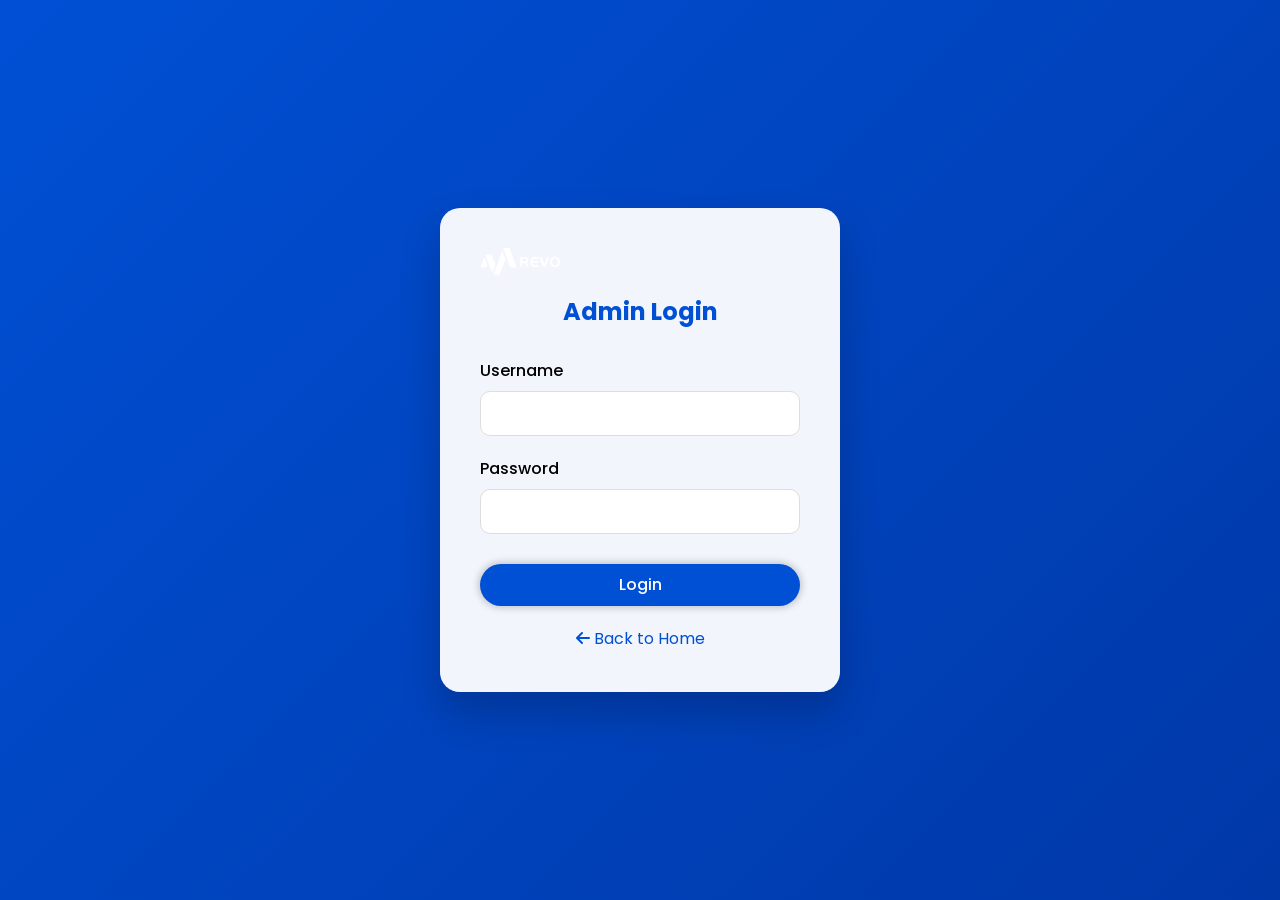
<file: login.html>
<!DOCTYPE html>
<html lang="en">
<head>
    <meta charset="UTF-8">
    <meta name="viewport" content="width=device-width, initial-scale=1.0">
    <title>Admin Login - REVO HMS</title>
    <link rel="stylesheet" href="https://cdnjs.cloudflare.com/ajax/libs/font-awesome/6.0.0-beta2/css/all.min.css">
    <link rel="stylesheet" href="normalize.css">
    <link rel="stylesheet" href="main.css">
    <style>
        body {
            background: linear-gradient(135deg, var(--fros-blue-color) 0%, #0038a8 100%);
            height: 100vh;
            display: flex;
            align-items: center;
            justify-content: center;
        }
        .login-card {
            background: rgba(255, 255, 255, 0.95);
            padding: 40px;
            border-radius: 20px;
            box-shadow: 0 20px 40px rgba(0,0,0,0.2);
            width: 100%;
            max-width: 400px;
            backdrop-filter: blur(10px);
            text-align: center;
        }
        .login-card h2 {
            margin-bottom: 30px;
            color: var(--fros-blue-color);
        }
        .login-logo {
            width: 80px;
            margin-bottom: 20px;
        }
        .form-group {
            text-align: left;
            margin-bottom: 20px;
        }
        .form-group label {
            display: block;
            margin-bottom: 8px;
            font-weight: 500;
        }
        .form-control {
            width: 100%;
            padding: 12px 15px;
            border: 1px solid #ddd;
            border-radius: 10px;
            outline: none;
            transition: var(--transition);
        }
        .form-control:focus {
            border-color: var(--fros-blue-color);
            box-shadow: 0 0 0 3px rgba(0, 80, 213, 0.1);
        }
        .btn-login {
            width: 100%;
            padding: 12px;
            margin-top: 10px;
        }
        .error-msg {
            color: #f44336;
            margin-bottom: 15px;
            font-size: 1.4rem;
            display: none;
        }
    </style>
</head>
<body>
    <div class="login-card">
        <img src="images/logo.png" alt="REVO HMS" class="login-logo">
        <h2>Admin Login</h2>
        <p id="errorMessage" class="error-msg">Invalid username or password.</p>
        <form id="loginForm">
            <div class="form-group">
                <label>Username</label>
                <input type="text" id="username" class="form-control" required>
            </div>
            <div class="form-group">
                <label>Password</label>
                <input type="password" id="password" class="form-control" required>
            </div>
            <button type="submit" class="btn btn-blue btn-login">Login</button>
        </form>
        <div style="margin-top: 20px;">
            <a href="index.html" class="text-blue"><i class="fas fa-arrow-left"></i> Back to Home</a>
        </div>
    </div>

    <script>
        document.getElementById('loginForm').addEventListener('submit', async (e) => {
            e.preventDefault();
            const username = document.getElementById('username').value;
            const password = document.getElementById('password').value;
            const errorMsg = document.getElementById('errorMessage');

            try {
                const response = await fetch('api/login.php', {
                    method: 'POST',
                    headers: { 'Content-Type': 'application/json' },
                    body: JSON.stringify({ username, password })
                });

                const data = await response.json();

                if (data.success) {
                    window.location.href = 'admin.html';
                } else {
                    errorMsg.style.display = 'block';
                    errorMsg.innerText = data.message || 'Login failed.';
                }
            } catch (err) {
                errorMsg.style.display = 'block';
                errorMsg.innerText = 'Server error. Please try again later.';
            }
        });
    </script>
</body>
</html>
</file>
<file: main.css>
@import url('https://fonts.googleapis.com/css2?family=Poppins:wght@200;300;400;500;600;700;800;900&display=swap');

/* variables */
:root{
    --fros-blue-color: #0050d5;
    --light-blue-color: #16c5ff;
    --dark-color: #202020;
    --light-gray: #dedede;
    --dark-gray: #a1a1a0;
    --light-color: #fff;
    --poppins-font: 'Poppins', sans-serif;
    --transition: all 0.3s ease-in-out;
    --box-shadow: 0 0 15px 2px rgba(0, 0, 0, 0.2)!important;
}

/* some resets */
*{
    padding: 0;
    margin: 0;
    -webkit-box-sizing: border-box;
            box-sizing: border-box;
}
html{
    font-size: 10px;
}
body{
    font-size: 1.6rem;
    line-height: 1.6;
    font-family: var(--poppins-font);
}
img{
    width: 100%;
    display: block;
}
ul{
    list-style: none;
}
a{
    text-decoration: none;
    color: var(--dark-color);
}
.bg-blue{
    background-color: var(--fros-blue-color);
}
.bg-white{
    background-color: var(--light-color);
}
.text-blue{
    color: var(--fros-blue-color);
}
.text-white{
    color: var(--light-color);
}

/* button */
.btn, button{
    border: none;
    cursor: pointer;
}
.btn{
    padding: .9rem 4rem;
    border-radius: 3rem;
    display: inline-block;
    background-color: var(--light-color);
    font-weight: 500;
    -webkit-box-shadow: 0 0 7px 2px rgba(0, 0, 0, 0.2);
            box-shadow: 0 0 7px 2px rgba(0, 0, 0, 0.2);
    -webkit-transition: var(--transition);
    -o-transition: var(--transition);
    transition: var(--transition);
}
.btn-white{
    color: var(--fros-blue-color);
}
.btn-light-blue{
    background-color: var(--light-blue-color);
    color: var(--light-color);
}
.btn-blue{
    background-color: var(--fros-blue-color);
    color: var(--light-color);
}
.btn-group{
    display: -webkit-box;
    display: -ms-flexbox;
    display: flex;
    -ms-flex-wrap: wrap;
        flex-wrap: wrap;
    -webkit-box-align: center;
        -ms-flex-align: center;
            align-items: center;
}
.btn-group .btn{
    width: 100%;
}
.btn-group .btn:first-child{
    margin-bottom: 2rem;
}
.btn:hover{
    -webkit-box-shadow: var(--box-shadow);
            box-shadow: var(--box-shadow);
}

.container{
    max-width: 95vw;
    margin: 0 auto;
    padding: 0 1rem;
}
.flex{
    display: -webkit-box;
    display: -ms-flexbox;
    display: flex;
    -webkit-box-align: center;
        -ms-flex-align: center;
            align-items: center;
    -webkit-box-pack: center;
        -ms-flex-pack: center;
            justify-content: center;
}
.grid{
    display: grid;
}
input{
    outline: 0;
}
.lead{
    font-size: 25px;
    text-transform: capitalize;
}
h1, h2, h3{
    text-transform: capitalize;
    margin-top: 0;
    line-height: 1.3;
}
.text{
    opacity: 0.9;
}
.text-md{
    font-size: 1.5rem;
}
.text-lg{
    font-size: 2rem;
    font-weight: 500;
}
.text-sm{
    font-size: 1.3rem;
}
.py{
    padding: 10.9rem 0;
}
.text-center{
    text-align: center;
}

/* header */
.header{
    min-height: 100vh;
}
.navbar{
    position: fixed;
    top: 0;
    left: 0;
    width: 100%;
    padding: 3.2rem 0;
    z-index: 999;
}
.navbar .container{
    -webkit-box-pack: justify;
        -ms-flex-pack: justify;
            justify-content: space-between;
}
.navbar-brand img{
    width: 168px;
}
.navbar-show-btn, .navbar-hide-btn{
    background-color: transparent;
    width: 30px;
    -webkit-transition: var(--transition);
    -o-transition: var(--transition);
    transition: var(--transition);
}
button[class ^= navbar]:hover{
    -webkit-transform: scale(1.1);
        -ms-transform: scale(1.1);
            transform: scale(1.1);
}


.navbar-collapse{
    position: fixed;
    top: 0;
    right: 0;
    width: 100%;
    height: 100%;
    padding: 8rem 3rem;
    display: -webkit-box;
    display: -ms-flexbox;
    display: flex;
    -webkit-box-orient: vertical;
    -webkit-box-direction: normal;
        -ms-flex-direction: column;
            flex-direction: column;
    -webkit-box-pack: justify;
        -ms-flex-pack: justify;
            justify-content: space-between;
    -webkit-box-shadow: -3px 0 10px 4px rgba(0, 0, 0, 0.1);
            box-shadow: -3px 0 10px 4px rgba(0, 0, 0, 0.1);
    -webkit-transform: translateX(110%);
        -ms-transform: translateX(110%);
            transform: translateX(110%);
    -webkit-transition: var(--transition);
    -o-transition: var(--transition);
    transition: var(--transition);
    z-index: 1000;
}
/* navbar show class */
.navbar-show{
    -webkit-transform: translateX(0);
        -ms-transform: translateX(0);
            transform: translateX(0);
}
.navbar-hide-btn{
    position: absolute;
    right: 2rem;
    top: 4.5rem;
}
.nav-item{
    margin: 1.4rem 0;
}
.nav-link{
    opacity: 0.8;
    font-weight: 600;
    -webkit-transition: var(--transition);
    -o-transition: var(--transition);
    transition: var(--transition);
    display: inline-block;
}
.nav-link:hover{
    opacity: 1;
    color: var(--fros-blue-color);
    -webkit-transform: translateX(10px);
        -ms-transform: translateX(10px);
            transform: translateX(10px);
}
.search-icon{
    display: block;
    width: 27px;
    margin-right: 1rem;
}
.search-control::-webkit-input-placeholder{
    color: var(--light-gray);
}
.search-control::-moz-placeholder{
    color: var(--light-gray);
}
.search-control:-ms-input-placeholder{
    color: var(--light-gray);
}
.search-control::-ms-input-placeholder{
    color: var(--light-gray);
}
.search-control::placeholder{
    color: var(--light-gray);
}
.search-control{
    height: 27px;
    width: 100%;
    border-radius: 1.9rem;
    border: 2px solid var(--light-gray);
    padding: 0 1.5rem;
}

/* header inner */
.header-inner{
    padding-top: 16rem;
}
.header-inner-left h1{
    font-size: 4rem;
    font-weight: 300;
    margin-bottom: 0;
}
.header-inner-left h1 span{
    font-weight: 600;
    text-transform: uppercase;
}
.header-inner-left .lead{
    opacity: 0.9;
}
.header-inner-left .text{
    margin: 5.8rem 0;
    max-width: 500px;
    margin-right: auto;
    margin-left: auto;
}
.header-inner-left .btn-group{
    -webkit-box-pack: center;
        -ms-flex-pack: center;
            justify-content: center;
}
.header-inner-right{
    margin-top: 6rem;
}
.header-inner-right img{
    max-width: 520px;
    margin: 0 auto;
}

/* about section */
.section-head h2{
    font-size: 4rem;
    font-weight: 500;
    margin-bottom: 3rem;
    text-align: center;
}
.border-line{
    height: .4rem;
    width: 100%;
    margin-right: auto;
    margin-left: auto;
    background-color: var(--light-gray);
    position: relative;
}
.border-line::after{
    content: "";
    position: absolute;
    top: 0;
    left: 50%;
    -webkit-transform: translateX(-50%);
        -ms-transform: translateX(-50%);
            transform: translateX(-50%);
    height: 100%;
    width: 102px;
    background-color: var(--light-blue-color);
}
.about-left{
    margin-bottom: 6rem;
}
.about-right{
    margin-top: 16.8rem;
}
.about-left .text{
    margin: 5.6rem 0;
    line-height: 2.3;
}
.about .btn-white{
    color: var(--dark-gray);
}
.about-right .img{
    width: 100%;
    background-color: #3983fe;
    max-width: 537px;
    position: relative;
}
.about-right .img img{
    padding-top: 10rem;
    -webkit-transform: scaleX(1.03);
        -ms-transform: scaleX(1.03);
            transform: scaleX(1.03);
}
.about-right .img::after, .about-right .img::before{
    content: "";
    position: absolute;
    width: 100%;
    height: 100%;
}
.about-right .img::after{
    top: -56px;
    left: 0;
    background-color: #0060ff;
    z-index: -1;
}
.about-right .img::before{
    top: -112px;
    left: 0;
    background-color: var(--fros-blue-color);
    z-index: -2;
}

/* banner one section */
.banner-one{
    background: -webkit-gradient(linear, left top, left bottom, from(rgba(0, 80, 213, 0.9)), to(rgba(0, 90, 213, 0.85))), url('images/banner-1-img.png') top/cover no-repeat;
    background: -o-linear-gradient(rgba(0, 80, 213, 0.9), rgba(0, 90, 213, 0.85)), url('images/banner-1-img.png') top/cover no-repeat;
    background: linear-gradient(rgba(0, 80, 213, 0.9), rgba(0, 90, 213, 0.85)), url('images/banner-1-img.png') top/cover no-repeat;
    height: 480px;
    display: -webkit-box;
    display: -ms-flexbox;
    display: flex;
    -webkit-box-align: center;
        -ms-flex-align: center;
            align-items: center;
    -webkit-box-pack: center;
        -ms-flex-pack: center;
            justify-content: center;
}
.banner-one .lead{
    font-size: 2.8rem;
    font-weight: 500;
    max-width: 600px;
}
.banner-one .text-sm{
    font-weight: 500;
}

/* services section */
.services .section-head .text-lg{
    color: var(--dark-gray);
    margin-top: -2rem;
}
.services .section-head img{
    margin: 3.7rem auto;
}
.line-art{
    max-width: 240px;
    margin: auto;
}
.line-art img{
    width: 30px;
}
.line-art div{
    width: 100px;
    height: 2px;
    background-color: var(--light-gray);
}
.services-inner{
    padding: 6rem 0;
}
.service-item{
    padding: 3rem;
    margin-bottom: 3rem;
}
.service-item:last-child{
    margin-bottom: 0;
}
.service-item .icon img{
    width: 80px;
    margin: auto;
}
.service-item h3{
    margin: 5rem 0;
    opacity: 0.7;
}

/* banner two section */
.banner-two{
    background: -webkit-gradient(linear, left top, left bottom, from(rgba(0, 80, 213, 0.9)), to(rgba(0, 90, 213, 0.85))), url('images/banner-two-bg.png') top/cover no-repeat;
    background: -o-linear-gradient(rgba(0, 80, 213, 0.9), rgba(0, 90, 213, 0.85)), url('images/banner-two-bg.png') top/cover no-repeat;
    background: linear-gradient(rgba(0, 80, 213, 0.9), rgba(0, 90, 213, 0.85)), url('images/banner-two-bg.png') top/cover no-repeat;
    padding: 13.6rem 0;
}
.banner-two-left img{
    max-width: 620px;
    margin: auto;
}
.banner-two-right .lead{
    font-size: 2.2rem;
    margin-top: 6rem;
}
.banner-two-right .btn-group{
    margin-top: 6rem;
    -webkit-box-pack: center;
        -ms-flex-pack: center;
            justify-content: center;
}

/* doctors panel */
.doc-panel-inner{
    margin-top: 8rem;
}
.doc-panel-item{
    margin-bottom: 6rem;
}
.doc-panel-item:last-child{
    margin-bottom: 0;
}
.doc-panel-item .img{
    position: relative;
    height: 440px;
    background-color: var(--light-gray);
    overflow: hidden;
    -webkit-box-align: end;
        -ms-flex-align: end;
            align-items: flex-end;
}
.doc-panel-item .img .info{
    position: absolute;
    bottom: -100%;
    left: 0;
    width: 100%;
    height: 100px;
    -webkit-box-orient: vertical;
    -webkit-box-direction: normal;
        -ms-flex-direction: column;
            flex-direction: column;
    -webkit-transition: var(--transition);
    -o-transition: var(--transition);
    transition: var(--transition);
}
.doc-panel-item .img{
    max-width: 357px;
    margin-left: auto;
    margin-right: auto;
}
.doc-panel-item:hover .info{
    bottom: 0;
}

/* package service */
.package-service-inner{
    margin-top: 14rem;
}
.package-service{
    background: -webkit-gradient(linear, left top, left bottom, from(rgba(0, 80, 213, 0.85)), to(rgba(0, 80, 213, 0.95))), url('images/package-service-img.jpg') center/cover no-repeat;
    background: -o-linear-gradient(rgba(0, 80, 213, 0.85), rgba(0, 80, 213, 0.95)), url('images/package-service-img.jpg') center/cover no-repeat;
    background: linear-gradient(rgba(0, 80, 213, 0.85), rgba(0, 80, 213, 0.95)), url('images/package-service-img.jpg') center/cover no-repeat;
}
.package-service-head{
    color: var(--light-color);
}
.package-service-head h2{
    font-size: 39px;
}
.package-service-item{
    padding: 3rem 5rem;
    position: relative;
    margin-bottom: 12rem;
}
.package-service-item:last-child{
    margin-bottom: 0;
}
.package-service-item .icon{
    width: 86px;
    height: 86px;
    background-color: var(--light-blue-color);
    border-radius: 2rem;
    border-bottom-right-radius: 0;
    color: var(--light-color);
    position: absolute;
    top: -43px;
    left: 50%;
    -webkit-transform: translateX(-50%) rotate(45deg);
        -ms-transform: translateX(-50%) rotate(45deg);
            transform: translateX(-50%) rotate(45deg);
}
.package-service-item .icon i{
    -webkit-transform: rotate(-45deg);
        -ms-transform: rotate(-45deg);
            transform: rotate(-45deg);
}
.package-service-item h3{
    opacity: 0.7;
    margin: 8rem 0 4rem 0;
}
.package-service-item .text-sm{
    color: var(--dark-gray);
}
.package-service-item .btn{
    margin: 4rem 0;
}

/* posts section */
.posts{
    background-color: var(--light-gray);
}
.posts-inner{
    margin-top: 6rem;
}
.post-item{
    padding: 1.2rem;
    -webkit-box-shadow: var(--box-shadow);
            box-shadow: var(--box-shadow);
    margin-bottom: 6rem;
}
.post-item:last-child{
    margin-bottom: 0;
}
.post-item .content{
    padding: 3rem 2rem 1rem 2rem;
}
.post-item h4{
    margin-bottom: 1rem;
}
.post-item .text{
    padding: 1rem 0;
}
.post-item .info{
    -webkit-box-pack: justify;
        -ms-flex-pack: justify;
            justify-content: space-between;
    color: var(--dark-gray);
}
.post-item .info .text{
    padding-bottom: 0;
}

/* contact section */
.contact-left{
    margin-bottom: 6rem;
    height: 100%;
}
.contact-left iframe{
    width: 100%;
    height: 100%;
    -o-object-fit: cover;
       object-fit: cover;
}
.contact-right{
    padding: 5rem 4rem;
}
.contact-right form{
    margin-top: 5rem;
}
.form-element .form-control{
    width: 100%;
    background-color: #3373dd;
    border: none;
    outline: 0;
    padding: 1rem 1.6rem;
    margin-bottom: 1.6rem;
    color: var(--light-color);
}
.form-element .form-control::-webkit-input-placeholder{
    color: var(--light-color);
}
.form-element .form-control::-moz-placeholder{
    color: var(--light-color);
}
.form-element .form-control:-ms-input-placeholder{
    color: var(--light-color);
}
.form-element .form-control::-ms-input-placeholder{
    color: var(--light-color);
}
.form-element .form-control::placeholder{
    color: var(--light-color);
}
.btn-submit{
    margin-top: 4rem;
}
.btn-submit i{
    margin-right: 2rem;
}

/* footer */
.footer{
    background-color: var(--dark-color);
}
.footer-item{
    margin-bottom: 6rem;
}
.footer-item:last-child{
    margin-bottom: 0;
}
.footer-head{
    text-transform: uppercase;
    font-weight: 500;
    font-size: 2.4rem;
    margin-bottom: 4rem;
}
.footer-item .icon{
    width: 120px;
    margin: auto;
}
.footer-item .text{
    padding: 3rem 0;
    max-width: 500px;
    margin-right: auto;
    margin-left: auto;
}
.footer-item address{
    font-size: 1.5rem;
    font-style: normal;
}
.footer-item .tags-list{
    -ms-flex-wrap: wrap;
        flex-wrap: wrap;
}
.footer-item .tags-list li{
    margin: .5rem 1rem;
    padding: .5rem 1rem;
    background-color: rgb(58, 58, 58);
    border-radius: .4rem;
}
.footer-item a{
    margin-bottom: 1rem;
    display: inline-block;
    -webkit-transition: var(--transition);
    -o-transition: var(--transition);
    transition: var(--transition);
}
.footer-item a:hover{
    color: var(--dark-gray);
}
.footer-item:last-child .text{
    padding-top: 0;
}
.footer-item .appointment-info li{
    margin: 1rem 0;
}
.footer-item .appointment-info li span{
    margin-left: 1rem;
}
.footer-links{
    border-top: 2px solid var(--dark-gray);
    padding: 4.5rem 0;
}
.footer-links li{
    margin: 0 2.4rem;
    font-size: 2rem;
}
.footer-links li a{
    height: 40px;
    width: 40px;
    border-radius: 50%;
    border: 2px solid var(--light-color);
    -webkit-transition: var(--transition);
    -o-transition: var(--transition);
    transition: var(--transition);
}
.footer-links li a:hover{
    background-color: var(--light-color);
    color: var(--fros-blue-color);
}


/* Read More hidden text */
.more-text {
    display: none;
    margin-top: 10px;
}


/* Media Queries */
@media(min-width: 450px){
    .navbar-collapse{
        width: 320px;
    }
    .btn-group .btn{
        width: auto;
    }
    .btn-group .btn:first-child{
        margin-right: 48px;
        margin-bottom: 0;
    }
    .border-line{
        width: 405px;
    }

}

@media(min-width: 768px){
    .header-inner-left h1{
        font-size: 5.7rem;
    }
    .services-inner, .doc-panel-inner{
        grid-template-columns: repeat(2, 1fr);
    }
    .doc-panel-inner{
        -webkit-column-gap: 3rem;
           -moz-column-gap: 3rem;
                column-gap: 3rem;
    }
    .doc-panel .section-head h2{
        text-align: left;
    }
    .package-service-inner, .posts-inner, .footer-inner{
        grid-template-columns: repeat(2, 1fr);
        -webkit-column-gap: 6rem;
           -moz-column-gap: 6rem;
                column-gap: 6rem;
    }
    .footer-inner{
        text-align: left;
    }
    .footer-item .icon, .footer-item .text{
        margin-left: 0;
    }
    .footer-item .tags-list{
        -webkit-box-pack: start;
            -ms-flex-pack: start;
                justify-content: flex-start;
    }
}

@media(min-width: 992px){
    .header-inner{
        padding-top: 3.2rem;
    }
    .header-inner .container{
        grid-template-columns: 545px auto;
        -webkit-box-align: center;
            -ms-flex-align: center;
                align-items: center;
        height: calc(100vh - 32px);
        position: relative;
    }
    .header-inner-left{
        text-align: left;
    }
    .header-inner-left .text{
        margin-left: 0;
    }
    .header-inner-left .btn-group{
        -webkit-box-pack: start;
            -ms-flex-pack: start;
                justify-content: start;
    }
    .header-inner-right img{
        position: absolute;
        bottom: 0;
        right: 0;
        padding-left: 5rem;
    }
    .about-inner .container{
        grid-template-columns: repeat(2, 1fr);
        -webkit-column-gap: 3rem;
           -moz-column-gap: 3rem;
                column-gap: 3rem;
    }
    .about-left{
        text-align: left;
        margin-bottom: 0;
    }
    .about-left .section-head h2{
        text-align: left;
    }
    .border-line{
        margin-left: 0;
    }
    .border-line::after{
        left: 0;
        -webkit-transform: translateX(0);
            -ms-transform: translateX(0);
                transform: translateX(0);
    }
    .about-right{
        margin-left: auto;
        margin-top: 11.2rem;
    }

    .banner-two .container{
        grid-template-columns: repeat(2, 1fr);
        -webkit-box-align: center;
            -ms-flex-align: center;
                align-items: center;
        -webkit-column-gap: 6rem;
           -moz-column-gap: 6rem;
                column-gap: 6rem;
    }
    .banner-two-right{
        text-align: left;
    }
    .banner-two-right .btn-group{
        -webkit-box-pack: start;
            -ms-flex-pack: start;
                justify-content: flex-start;
    }
    .banner-two-right .lead{
        margin-top: 0;
    }
    .banner-two-left img{
        width: 100%;
        max-width: 100%;
    }
    .doc-panel-inner{
        grid-template-columns: repeat(3, 1fr);
    }
    .doc-panel-item{
        margin-bottom: 0;
    }
    .package-service-inner{
        grid-template-columns: repeat(3, 1fr);
    }
    .package-service-item{
        margin-bottom: 0;
    }

    .contact .container{
        grid-template-columns: repeat(2, 1fr);
        -webkit-column-gap: 2.4rem;
           -moz-column-gap: 2.4rem;
                column-gap: 2.4rem;
    }
}

@media(min-width: 1200px){
    .navbar-show-btn, .navbar-hide-btn{
        display: none;
    }
    .navbar-collapse{
        -webkit-transform: translateX(0);
            -ms-transform: translateX(0);
                transform: translateX(0);
        position: relative;
        -webkit-box-orient: horizontal;
        -webkit-box-direction: normal;
            -ms-flex-direction: row;
                flex-direction: row;
        -webkit-box-pack: end;
            -ms-flex-pack: end;
                justify-content: flex-end;
        -webkit-box-align: center;
            -ms-flex-align: center;
                align-items: center;
        width: 100%;
        height: auto;
        padding: 0;
        background-color: transparent;
        -webkit-box-shadow: none;
                box-shadow: none;
        -webkit-transition: none;
        -o-transition: none;
        transition: none;
    }
    .navbar-nav{
        display: -webkit-box;
        display: -ms-flexbox;
        display: flex;
    }
    .nav-item{
        margin: 0;
        margin-left: 3.5rem;
    }
    .nav-link{
        color: var(--light-color);
        opacity: 1;
        font-weight: 500;
        position: relative;
    }
    .nav-link::after{
        content: "";
        position: absolute;
        top: 100%;
        left: 0;
        height: 2px;
        width: 0;
        background-color: var(--light-color);
        opacity: 0;
        -webkit-transition: var(--transition);
        -o-transition: var(--transition);
        transition: var(--transition);
    }
    .nav-link:hover{
        -webkit-transform: none;
            -ms-transform: none;
                transform: none;
        color: var(--light-color);
    }
    .nav-link:hover::after{
        opacity: 1;
        width: 100%;
    }
    .search-bar{
        margin-left: 5.5rem;
    }
    .search-inner-right{
        width: 100%;
    }
    .search-inner-right img{
        padding-left: 0;
        max-width: 647px;
    }
    .search-control{
        width: 150px;
    }
    .header-inner-right{
        width: 100%;
    }
    .header-inner-right img{
        padding-left: 0;
        max-width: 647px;
    }

    .services-inner{
        grid-template-columns: repeat(4, 1fr);
        -webkit-column-gap: 2rem;
           -moz-column-gap: 2rem;
                column-gap: 2rem;
    }
    .service-item{
        margin-bottom: 0;
    }
    .doc-panel-inner{
        -webkit-column-gap: 9rem;
           -moz-column-gap: 9rem;
                column-gap: 9rem;
    }
    .posts-inner{
        grid-template-columns: repeat(3, 1fr);
    }
    .post-item{
        margin-bottom: 0;
    }

    .contact .container{
        grid-template-columns: auto 514px;
    }
    .footer-inner{
        grid-template-columns: repeat(4, 1fr);
        -webkit-column-gap: 6rem;
           -moz-column-gap: 6rem;
                column-gap: 6rem;
    }
}

@media(min-width: 1480px){
    /* general */
    .container{
        max-width: 81vw;
    }
}

/* transition and animation stopper */
.resize-animation-stopper *{
    -webkit-animation: none!important;
            animation: none!important;
    -webkit-transition: none!important;
    -o-transition: none!important;
    transition: none!important;
}
.appointment-section {
    background: #f4f9ff;
}

.appointment-form {
    max-width: 500px;
    margin: auto;
    display: flex;
    flex-direction: column;
    gap: 15px;
}

.appointment-form input,
.appointment-form select {
    padding: 12px;
    border-radius: 6px;
    border: 1px solid #ccc;
}

.success-msg {
    text-align: center;
    color: green;
    margin-top: 15px;
    font-weight: bold;
}
.contact-grid{
    display: grid;
    grid-template-columns: repeat(2, 1fr);
    gap: 40px; /* GAP BETWEEN MAP & FORM */
}

.contact-left iframe{
    width: 100%;
    height: 100%;
    min-height: 450px;
    border-radius: 10px;
}

/* Mobile responsive */
@media(max-width: 768px){
    .contact-grid{
        grid-template-columns: 1fr;
    }
}
.footer-links ul.flex li {
    margin: 0 0.5rem; /* pehle zyada tha, ab kam kar diya 0.5rem */
}
.appointment-section {
    margin-bottom: 0;
    padding-bottom: 2rem;
}
</file>
